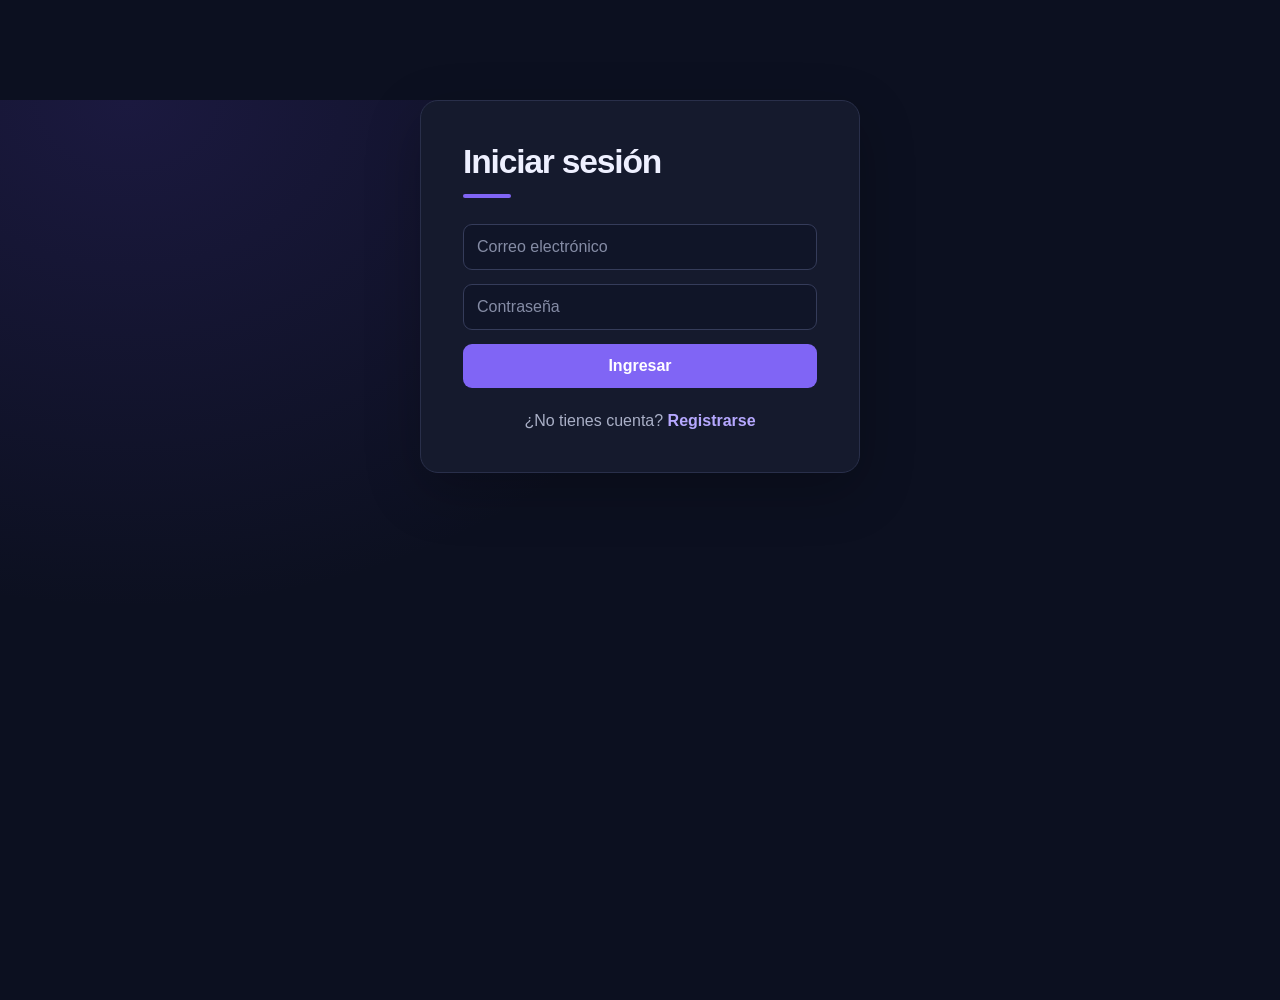
<file: index.html>
<!DOCTYPE html>
<html lang="es">
<head>
    <meta charset="UTF-8">
    <meta name="viewport" content="width=device-width, initial-scale=1.0">
    <title>Iniciar sesión</title>
    <link rel="stylesheet" href="css/estilos.css">
</head>
<body>
    <div class="contenedor">
        <h1>Iniciar sesión</h1>

        <form id="formLogin">
            <input type="email" id="correo" placeholder="Correo electrónico">
            <input type="password" id="password" placeholder="Contraseña">
            <button type="submit">Ingresar</button>
        </form>

        <p>¿No tienes cuenta?
            <a href="registro.html">Registrarse</a>
        </p>
    </div>

    <script src="js/login.js"></script>
</body>
</html>
</file>
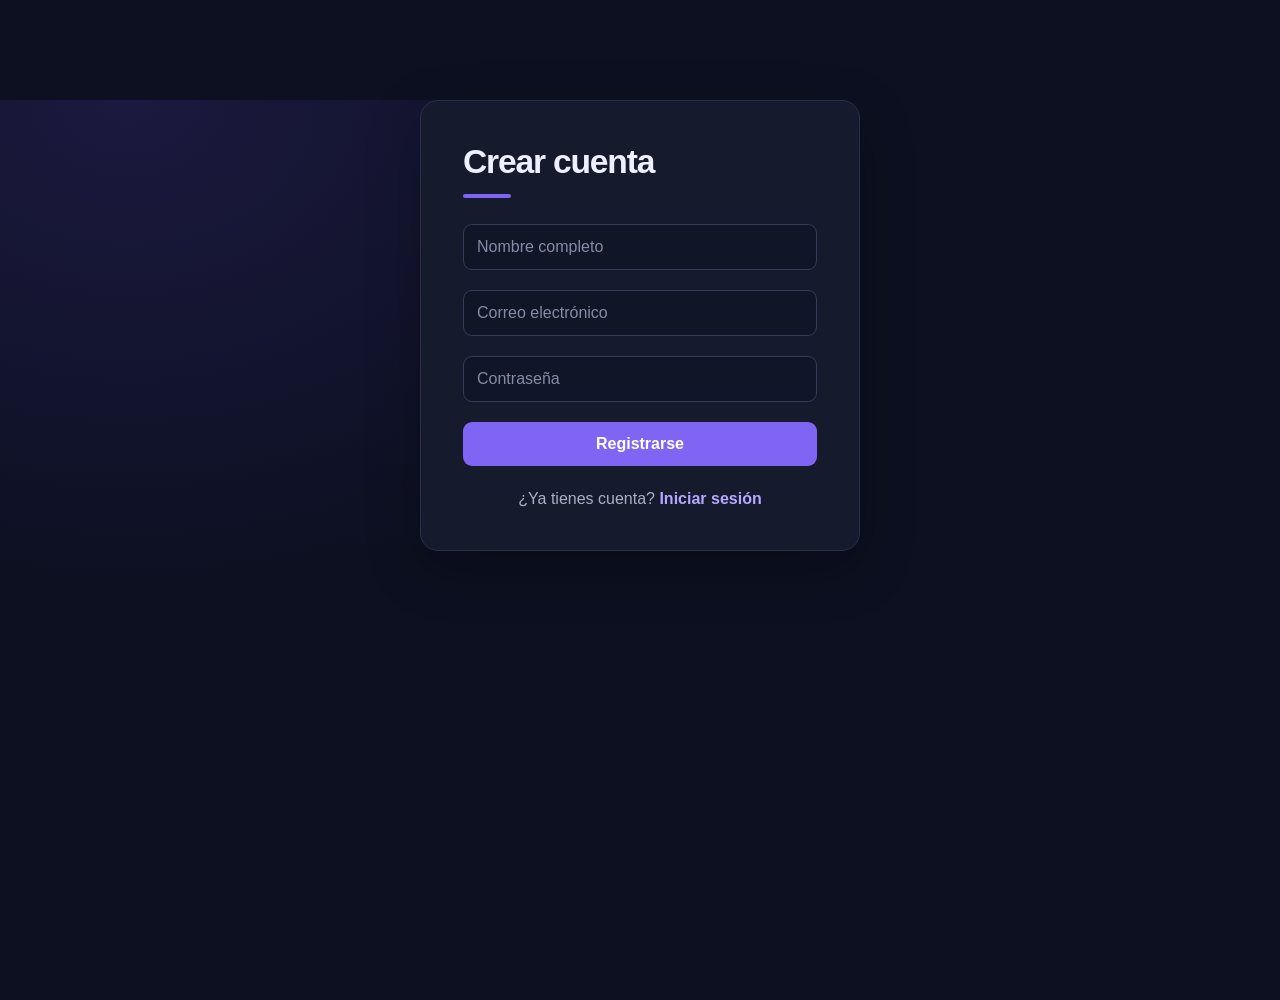
<file: registro.html>
<!DOCTYPE html>
<html lang="es">
<head>
    <meta charset="UTF-8">
    <meta name="viewport" content="width=device-width, initial-scale=1.0">
    <title>Crear cuenta</title>
    <link rel="stylesheet" href="css/estilos.css">
</head>
<body>

    <div class="contenedor">
        <h1>Crear cuenta</h1>

        <form id="formRegistro">

            <input type="text" id="nombre" placeholder="Nombre completo">
            <small id="errorNombre"></small>

            <input type="email" id="correo" placeholder="Correo electrónico">
            <small id="errorCorreo"></small>

            <input type="password" id="password" placeholder="Contraseña">
            <small id="errorPassword"></small>

            <button type="submit">Registrarse</button>

        </form>

        <p>¿Ya tienes cuenta?
            <a href="index.html">Iniciar sesión</a>
        </p>
    </div>

    <script src="js/registro.js"></script>
</body>
</html>
</file>
<file: css/estilos.css>
* {
    box-sizing: border-box;
}

:root {
    color-scheme: dark;
    font-family: "Segoe UI", Arial, sans-serif;
    color: #eef0ff;
    background: #0c1020;
}

body {
    min-width: 320px;
    min-height: 100vh;
    margin: 0;
    background:
        radial-gradient(ellipse at 10% 0%, rgba(80, 57, 174, 0.22), transparent 40%),
        #0c1020;
}

.contenedor,
body > div:not(.contenedor) {
    border: 1px solid #292f4a;
    border-radius: 18px;
    background: #151a2d;
    box-shadow: 0 18px 55px rgba(0, 0, 0, 0.24);
}

.contenedor {
    width: min(100% - 32px, 440px);
    margin: clamp(40px, 12vh, 100px) auto 28px;
    padding: clamp(26px, 6vw, 42px);
}

.contenedor h1 {
    margin: 0 0 26px;
    font-size: clamp(1.7rem, 5vw, 2.1rem);
    letter-spacing: -0.035em;
}

.contenedor h1::after {
    display: block;
    width: 48px;
    height: 4px;
    margin-top: 13px;
    border-radius: 99px;
    background: #8065f5;
    content: "";
}

.contenedor h2 {
    margin: -12px 0 12px;
    color: #c4b8ff;
    font-size: 1.15rem;
}

.contenedor p {
    color: #aab0c7;
}

.contenedor form {
    display: flex;
    flex-direction: column;
    gap: 14px;
    margin: 0;
}

input:not([type="radio"]):not([type="checkbox"]),
select {
    width: 100%;
    min-height: 46px;
    padding: 11px 13px;
    border: 1px solid #353c5a;
    border-radius: 9px;
    outline: none;
    background: #101528;
    color: #f5f6ff;
    font: inherit;
}

input::placeholder {
    color: #858ca5;
}

input:focus,
select:focus {
    border-color: #9a84ff;
    box-shadow: 0 0 0 3px rgba(154, 132, 255, 0.16);
}

.contenedor small {
    margin-top: -8px;
    color: #ff9aab;
    font-size: 0.8rem;
    line-height: 1.4;
}

button {
    min-height: 44px;
    padding: 10px 16px;
    border: 0;
    border-radius: 9px;
    background: #8065f5;
    color: #fff;
    font: inherit;
    font-weight: 700;
    cursor: pointer;
    transition: background 150ms ease, transform 150ms ease;
}

button:hover {
    transform: translateY(-1px);
    background: #927cf8;
}

button:active {
    transform: translateY(0);
}

#cerrarSesion,
button[type="reset"] {
    border: 1px solid #454c69;
    background: transparent;
    color: #e4e6f4;
}

#cerrarSesion:hover,
button[type="reset"]:hover {
    background: #222841;
}

.contenedor > p {
    margin: 24px 0 0;
    text-align: center;
}

a {
    color: #b6a8ff;
    font-weight: 700;
    text-decoration: none;
}

a:hover {
    color: #d0c7ff;
    text-decoration: underline;
    text-underline-offset: 3px;
}

body > div:not(.contenedor) {
    width: min(100% - 32px, 960px);
    margin: 28px auto 64px;
    padding: clamp(20px, 4vw, 36px);
}

body > div:not(.contenedor) > h2 {
    margin: 0 0 24px;
    color: #eef0ff;
    font-size: 1.6rem;
}

#formulario {
    display: flex;
    flex-direction: column;
    gap: 18px;
}

#formulario fieldset {
    min-width: 0;
    margin: 0;
    padding: 20px;
    border: 1px solid #353c5a;
    border-radius: 12px;
    background: #101528;
}

#formulario legend {
    padding: 0 8px;
    color: #c4b8ff;
    font-weight: 700;
}

#formulario fieldset br {
    display: none;
}

#formulario label {
    display: block;
    margin: 0 0 14px;
    color: #dce0f2;
    font-size: 0.9rem;
}

#formulario fieldset label:last-child {
    margin-bottom: 0;
}

#formulario span {
    display: block;
    margin: 14px 0 8px;
    color: #dce0f2;
    font-size: 0.9rem;
    font-weight: 650;
}

#formulario input:not([type="radio"]):not([type="checkbox"]),
#formulario select {
    display: block;
    margin-top: 7px;
}

#formulario input[type="radio"],
#formulario input[type="checkbox"] {
    width: auto;
    min-height: auto;
    margin: 0 6px 0 0;
    accent-color: #8065f5;
}

#formulario button {
    align-self: flex-start;
}

table {
    width: 100%;
    border-collapse: collapse;
    text-align: left;
}

th,
td {
    padding: 12px 14px;
    border-bottom: 1px solid #303752;
    overflow-wrap: anywhere;
}

th {
    background: #101528;
    color: #c4b8ff;
}

td {
    color: #e5e7f2;
}

@media (max-width: 600px) {
    .contenedor {
        margin-top: 36px;
    }

    body > div:not(.contenedor) {
        margin-top: 20px;
    }

    #formulario fieldset {
        padding: 16px;
    }

    table {
        font-size: 0.88rem;
    }

    th,
    td {
        padding: 10px 8px;
    }
}
</file>
